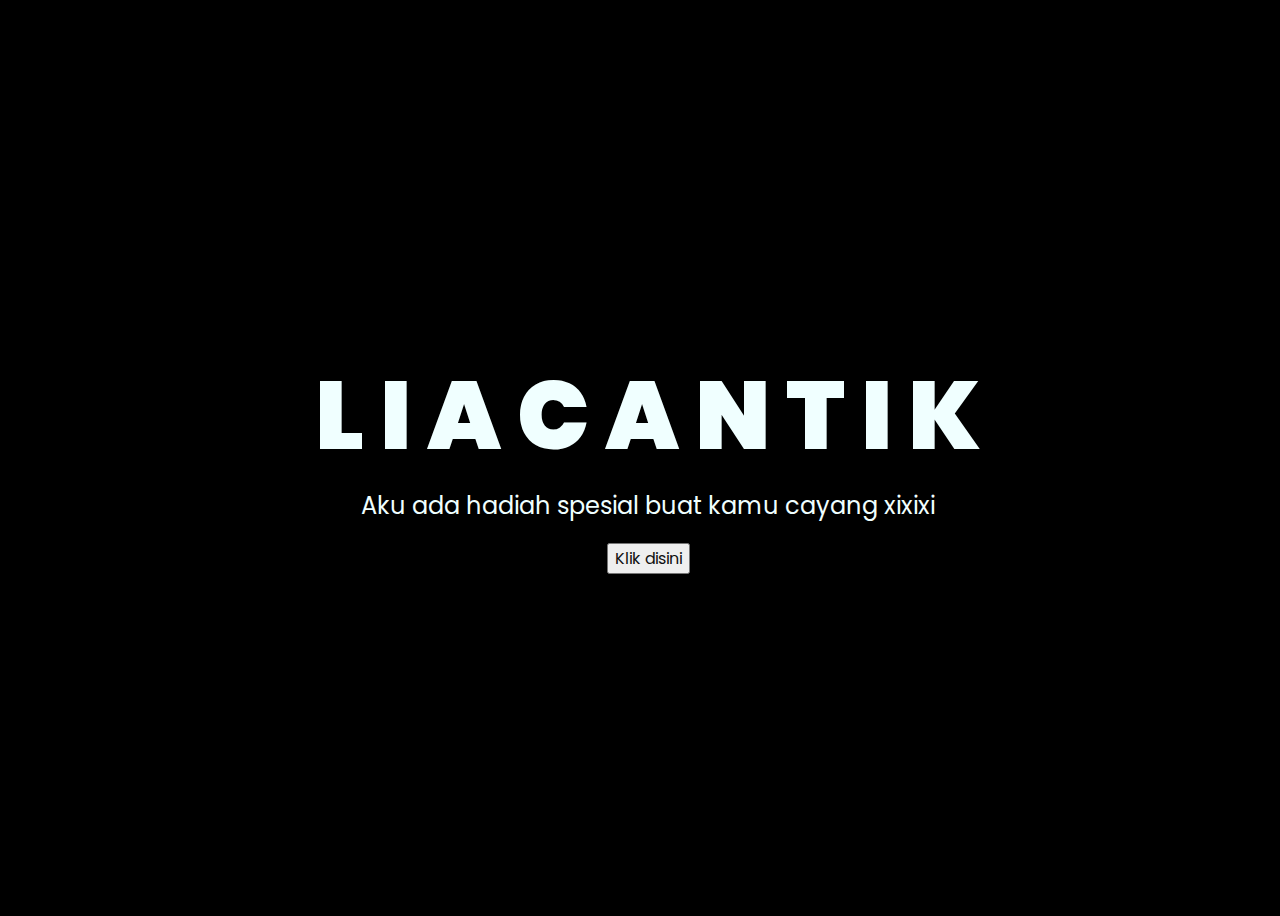
<file: index.html>
<!DOCTYPE html>
<html lang="en">
<head>
    <meta charset="UTF-8">
    <meta http-equiv="X-UA-Compatible" content="IE=edge">
    <meta name="viewport" content="width=device-width, initial-scale=1.0">
    <link rel="stylesheet" href="css/style.css">
    <link rel="icon" href="img/flowers.png" type="image/x-icon">
    <title>Flowers</title>
</head>
<body>
    <div class="greetings">
    <!-- silahkan menambah kata sesuai keinginan dengan <span>text...</span -->
        <span>L</span>
        <span>I</span>
        <span>A</span>
        <span>C</span>
        <span>A</span>
        <span>N</span>
        <span>T</span>
        <span>I</span>
        <span>K</span>


    </div>
    <div class="description">
        <span>Aku ada hadiah spesial buat kamu cayang xixixi</span>
    </div>
    <div class="button">
        <button>
            <a href="flower.html">Klik disini</a>
        </button>
        
    </div>
</body>
</html>
</file>
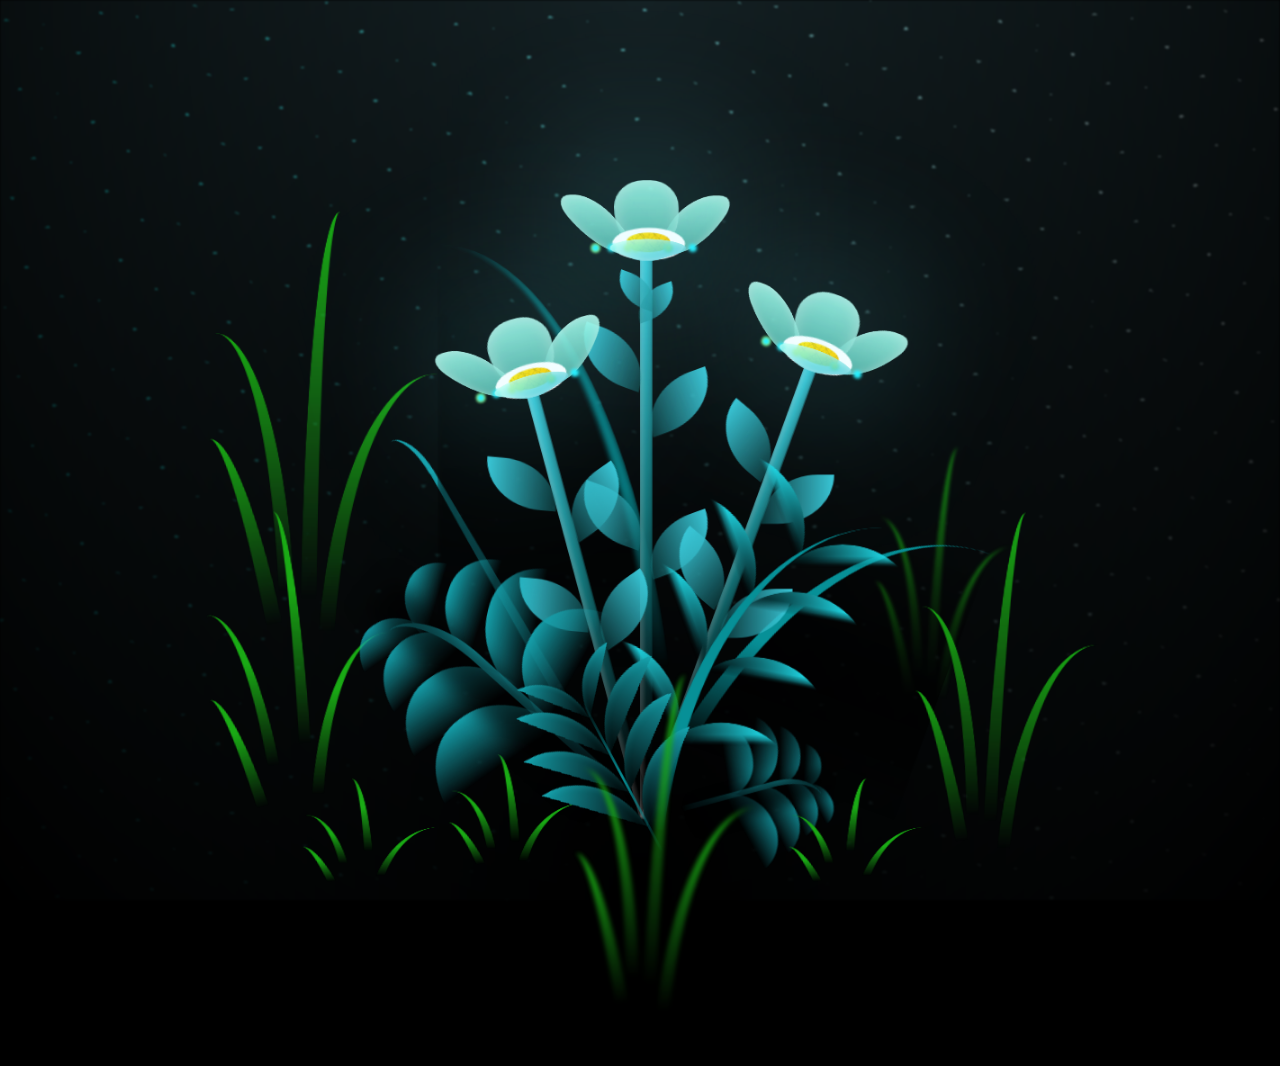
<file: flower.html>
<!DOCTYPE html>
<html lang="en">
<head>
  <audio autoplay>
    <source src="mscb.mp3" type="audio/mp3">
  </audio>
    <meta charset="UTF-8">
    <meta http-equiv="X-UA-Compatible" content="IE=edge">
    <meta name="viewport" content="width=device-width, initial-scale=1.0">
    <link rel="stylesheet" href="css/main.css">
    <link rel="icon" href="img/flowers.png" type="image/x-icon">
    <title>flowers</title>
</head>
<body class="container">
  <!-- Pembuat code: https://codepen.io/mdusmanansari/pen/BamepLe -->

    <div class="night"></div>
    <div class="flowers">
      <div class="flower flower--1">
        <div class="flower__leafs flower__leafs--1">
          <div class="flower__leaf flower__leaf--1"></div>
          <div class="flower__leaf flower__leaf--2"></div>
          <div class="flower__leaf flower__leaf--3"></div>
          <div class="flower__leaf flower__leaf--4"></div>
          <div class="flower__white-circle"></div>
  
          <div class="flower__light flower__light--1"></div>
          <div class="flower__light flower__light--2"></div>
          <div class="flower__light flower__light--3"></div>
          <div class="flower__light flower__light--4"></div>
          <div class="flower__light flower__light--5"></div>
          <div class="flower__light flower__light--6"></div>
          <div class="flower__light flower__light--7"></div>
          <div class="flower__light flower__light--8"></div>
  
        </div>
        <div class="flower__line">
          <div class="flower__line__leaf flower__line__leaf--1"></div>
          <div class="flower__line__leaf flower__line__leaf--2"></div>
          <div class="flower__line__leaf flower__line__leaf--3"></div>
          <div class="flower__line__leaf flower__line__leaf--4"></div>
          <div class="flower__line__leaf flower__line__leaf--5"></div>
          <div class="flower__line__leaf flower__line__leaf--6"></div>
        </div>
      </div>
  
      <div class="flower flower--2">
        <div class="flower__leafs flower__leafs--2">
          <div class="flower__leaf flower__leaf--1"></div>
          <div class="flower__leaf flower__leaf--2"></div>
          <div class="flower__leaf flower__leaf--3"></div>
          <div class="flower__leaf flower__leaf--4"></div>
          <div class="flower__white-circle"></div>
  
          <div class="flower__light flower__light--1"></div>
          <div class="flower__light flower__light--2"></div>
          <div class="flower__light flower__light--3"></div>
          <div class="flower__light flower__light--4"></div>
          <div class="flower__light flower__light--5"></div>
          <div class="flower__light flower__light--6"></div>
          <div class="flower__light flower__light--7"></div>
          <div class="flower__light flower__light--8"></div>
  
        </div>
        <div class="flower__line">
          <div class="flower__line__leaf flower__line__leaf--1"></div>
          <div class="flower__line__leaf flower__line__leaf--2"></div>
          <div class="flower__line__leaf flower__line__leaf--3"></div>
          <div class="flower__line__leaf flower__line__leaf--4"></div>
        </div>
      </div>
  
      <div class="flower flower--3">
        <div class="flower__leafs flower__leafs--3">
          <div class="flower__leaf flower__leaf--1"></div>
          <div class="flower__leaf flower__leaf--2"></div>
          <div class="flower__leaf flower__leaf--3"></div>
          <div class="flower__leaf flower__leaf--4"></div>
          <div class="flower__white-circle"></div>
  
          <div class="flower__light flower__light--1"></div>
          <div class="flower__light flower__light--2"></div>
          <div class="flower__light flower__light--3"></div>
          <div class="flower__light flower__light--4"></div>
          <div class="flower__light flower__light--5"></div>
          <div class="flower__light flower__light--6"></div>
          <div class="flower__light flower__light--7"></div>
          <div class="flower__light flower__light--8"></div>
  
        </div>
        <div class="flower__line">
          <div class="flower__line__leaf flower__line__leaf--1"></div>
          <div class="flower__line__leaf flower__line__leaf--2"></div>
          <div class="flower__line__leaf flower__line__leaf--3"></div>
          <div class="flower__line__leaf flower__line__leaf--4"></div>
        </div>
      </div>
  
      <div class="grow-ans" style="--d:1.2s">
        <div class="flower__g-long">
          <div class="flower__g-long__top"></div>
          <div class="flower__g-long__bottom"></div>
        </div>
      </div>
  
      <div class="growing-grass">
        <div class="flower__grass flower__grass--1">
          <div class="flower__grass--top"></div>
          <div class="flower__grass--bottom"></div>
          <div class="flower__grass__leaf flower__grass__leaf--1"></div>
          <div class="flower__grass__leaf flower__grass__leaf--2"></div>
          <div class="flower__grass__leaf flower__grass__leaf--3"></div>
          <div class="flower__grass__leaf flower__grass__leaf--4"></div>
          <div class="flower__grass__leaf flower__grass__leaf--5"></div>
          <div class="flower__grass__leaf flower__grass__leaf--6"></div>
          <div class="flower__grass__leaf flower__grass__leaf--7"></div>
          <div class="flower__grass__leaf flower__grass__leaf--8"></div>
          <div class="flower__grass__overlay"></div>
        </div>
      </div>
  
      <div class="growing-grass">
        <div class="flower__grass flower__grass--2">
          <div class="flower__grass--top"></div>
          <div class="flower__grass--bottom"></div>
          <div class="flower__grass__leaf flower__grass__leaf--1"></div>
          <div class="flower__grass__leaf flower__grass__leaf--2"></div>
          <div class="flower__grass__leaf flower__grass__leaf--3"></div>
          <div class="flower__grass__leaf flower__grass__leaf--4"></div>
          <div class="flower__grass__leaf flower__grass__leaf--5"></div>
          <div class="flower__grass__leaf flower__grass__leaf--6"></div>
          <div class="flower__grass__leaf flower__grass__leaf--7"></div>
          <div class="flower__grass__leaf flower__grass__leaf--8"></div>
          <div class="flower__grass__overlay"></div>
        </div>
      </div>
  
      <div class="grow-ans" style="--d:2.4s">
        <div class="flower__g-right flower__g-right--1">
          <div class="leaf"></div>
        </div>
      </div>
  
      <div class="grow-ans" style="--d:2.8s">
        <div class="flower__g-right flower__g-right--2">
          <div class="leaf"></div>
        </div>
      </div>
  
      <div class="grow-ans" style="--d:2.8s">
        <div class="flower__g-front">
          <div class="flower__g-front__leaf-wrapper flower__g-front__leaf-wrapper--1">
            <div class="flower__g-front__leaf"></div>
          </div>
          <div class="flower__g-front__leaf-wrapper flower__g-front__leaf-wrapper--2">
            <div class="flower__g-front__leaf"></div>
          </div>
          <div class="flower__g-front__leaf-wrapper flower__g-front__leaf-wrapper--3">
            <div class="flower__g-front__leaf"></div>
          </div>
          <div class="flower__g-front__leaf-wrapper flower__g-front__leaf-wrapper--4">
            <div class="flower__g-front__leaf"></div>
          </div>
          <div class="flower__g-front__leaf-wrapper flower__g-front__leaf-wrapper--5">
            <div class="flower__g-front__leaf"></div>
          </div>
          <div class="flower__g-front__leaf-wrapper flower__g-front__leaf-wrapper--6">
            <div class="flower__g-front__leaf"></div>
          </div>
          <div class="flower__g-front__leaf-wrapper flower__g-front__leaf-wrapper--7">
            <div class="flower__g-front__leaf"></div>
          </div>
          <div class="flower__g-front__leaf-wrapper flower__g-front__leaf-wrapper--8">
            <div class="flower__g-front__leaf"></div>
          </div>
          <div class="flower__g-front__line"></div>
        </div>
      </div>
  
      <div class="grow-ans" style="--d:3.2s">
        <div class="flower__g-fr">
          <div class="leaf"></div>
          <div class="flower__g-fr__leaf flower__g-fr__leaf--1"></div>
          <div class="flower__g-fr__leaf flower__g-fr__leaf--2"></div>
          <div class="flower__g-fr__leaf flower__g-fr__leaf--3"></div>
          <div class="flower__g-fr__leaf flower__g-fr__leaf--4"></div>
          <div class="flower__g-fr__leaf flower__g-fr__leaf--5"></div>
          <div class="flower__g-fr__leaf flower__g-fr__leaf--6"></div>
          <div class="flower__g-fr__leaf flower__g-fr__leaf--7"></div>
          <div class="flower__g-fr__leaf flower__g-fr__leaf--8"></div>
        </div>
      </div>
  
      <div class="long-g long-g--0">
        <div class="grow-ans" style="--d:3s">
          <div class="leaf leaf--0"></div>
        </div>
        <div class="grow-ans" style="--d:2.2s">
          <div class="leaf leaf--1"></div>
        </div>
        <div class="grow-ans" style="--d:3.4s">
          <div class="leaf leaf--2"></div>
        </div>
        <div class="grow-ans" style="--d:3.6s">
          <div class="leaf leaf--3"></div>
        </div>
      </div>
  
      <div class="long-g long-g--1">
        <div class="grow-ans" style="--d:3.6s">
          <div class="leaf leaf--0"></div>
        </div>
        <div class="grow-ans" style="--d:3.8s">
          <div class="leaf leaf--1"></div>
        </div>
        <div class="grow-ans" style="--d:4s">
          <div class="leaf leaf--2"></div>
        </div>
        <div class="grow-ans" style="--d:4.2s">
          <div class="leaf leaf--3"></div>
        </div>
      </div>
  
      <div class="long-g long-g--2">
        <div class="grow-ans" style="--d:4s">
          <div class="leaf leaf--0"></div>
        </div>
        <div class="grow-ans" style="--d:4.2s">
          <div class="leaf leaf--1"></div>
        </div>
        <div class="grow-ans" style="--d:4.4s">
          <div class="leaf leaf--2"></div>
        </div>
        <div class="grow-ans" style="--d:4.6s">
          <div class="leaf leaf--3"></div>
        </div>
      </div>
  
      <div class="long-g long-g--3">
        <div class="grow-ans" style="--d:4s">
          <div class="leaf leaf--0"></div>
        </div>
        <div class="grow-ans" style="--d:4.2s">
          <div class="leaf leaf--1"></div>
        </div>
        <div class="grow-ans" style="--d:3s">
          <div class="leaf leaf--2"></div>
        </div>
        <div class="grow-ans" style="--d:3.6s">
          <div class="leaf leaf--3"></div>
        </div>
      </div>
  
      <div class="long-g long-g--4">
        <div class="grow-ans" style="--d:4s">
          <div class="leaf leaf--0"></div>
        </div>
        <div class="grow-ans" style="--d:4.2s">
          <div class="leaf leaf--1"></div>
        </div>
        <div class="grow-ans" style="--d:3s">
          <div class="leaf leaf--2"></div>
        </div>
        <div class="grow-ans" style="--d:3.6s">
          <div class="leaf leaf--3"></div>
        </div>
      </div>
  
      <div class="long-g long-g--5">
        <div class="grow-ans" style="--d:4s">
          <div class="leaf leaf--0"></div>
        </div>
        <div class="grow-ans" style="--d:4.2s">
          <div class="leaf leaf--1"></div>
        </div>
        <div class="grow-ans" style="--d:3s">
          <div class="leaf leaf--2"></div>
        </div>
        <div class="grow-ans" style="--d:3.6s">
          <div class="leaf leaf--3"></div>
        </div>
      </div>
  
      <div class="long-g long-g--6">
        <div class="grow-ans" style="--d:4.2s">
          <div class="leaf leaf--0"></div>
        </div>
        <div class="grow-ans" style="--d:4.4s">
          <div class="leaf leaf--1"></div>
        </div>
        <div class="grow-ans" style="--d:4.6s">
          <div class="leaf leaf--2"></div>
        </div>
        <div class="grow-ans" style="--d:4.8s">
          <div class="leaf leaf--3"></div>
        </div>
      </div>
  
      <div class="long-g long-g--7">
        <div class="grow-ans" style="--d:3s">
          <div class="leaf leaf--0"></div>
        </div>
        <div class="grow-ans" style="--d:3.2s">
          <div class="leaf leaf--1"></div>
        </div>
        <div class="grow-ans" style="--d:3.5s">
          <div class="leaf leaf--2"></div>
        </div>
        <div class="grow-ans" style="--d:3.6s">
          <div class="leaf leaf--3"></div>
        </div>
      </div>
    </div>
    <script src="main.js"></script>
  </body>
</html>
</file>
<file: css/style.css>
@import url('https://fonts.googleapis.com/css2?family=Poppins:ital,wght@0,500;1,900&display=swap');
*{
    font-family: 'Poppins',cursive;
}
body{
    color: azure;
    width: 100%;
    height: 100vh;
    display: flex;
    flex-direction: column;
    align-items: center;
    justify-content: center;
    background-color: black;
}
.greetings{
    font-size: 6rem;
    font-weight: 900;
}
.greetings > span{
    animation: glow 2.5s ease-in-out infinite;
}
@keyframes glow{
    0%, 100%{
        color: #fff;
        text-shadow: 0 0 12px #39c6d6, 0 0 50px #39c6d6, 0 0 100px #39c6d6;
    }
    10%, 90%{
        color: #111;
        text-shadow: none;
    }
}
.greetings > span:nth-child(2){
    animation-delay: .2s ;
}
.greetings > span:nth-child(3){
    animation-delay: .4s ;
}
.greetings > span:nth-child(4){
    animation-delay: .6s;
}
.greetings > span:nth-child(5){
    animation-delay: .8s;
    
}
.greetings > span:nth-child(6){
    animation-delay: 1s;

}
.greetings > span:nth-child(7){
    animation-delay: 1.2s;

}
.greetings > span:nth-child(8){
    animation-delay: 1.4s;

}
.greetings > span:nth-child(9){
    animation-delay: 1.6s;

}
.greetings > span:nth-child(10){
    animation-delay: 1.8s;

}
.greetings > span:nth-child(11){
    animation-delay: 2.0s;

}


.description{
    font-size: 1.5rem;
    margin-bottom: 20px;
}

.button a{
    text-decoration: none;
    font-size: 1rem;
    color: #111;
}

@media screen and (max-width:574px){
    .greetings{
        display: block;
        font-size: 3rem;
        font-weight: 500;
        text-align: center;
    }
    .description{
        font-size: 1rem;
    }
    
    .button a{
        font-size: .5rem;
    }
}
</file>
<file: css/main.css>
*,
*::after,
*::before {
  padding: 0;
  margin: 0;
  box-sizing: border-box;
}

:root {
  --dark-color: #000;
}

body {
  display: flex;
  align-items: flex-end;
  justify-content: center;
  min-height: 100vh;
  background-color: var(--dark-color);
  overflow: hidden;
  perspective: 1000px;
}

.night {
  position: fixed;
  left: 50%;
  top: 0;
  transform: translateX(-50%);
  width: 100%;
  height: 100%;
  filter: blur(0.1vmin);
  background-image: radial-gradient(ellipse at top, transparent 0%, var(--dark-color)), radial-gradient(ellipse at bottom, var(--dark-color), rgba(145, 233, 255, 0.2)), repeating-linear-gradient(220deg, rgb(0, 0, 0) 0px, rgb(0, 0, 0) 19px, transparent 19px, transparent 22px), repeating-linear-gradient(189deg, rgb(0, 0, 0) 0px, rgb(0, 0, 0) 19px, transparent 19px, transparent 22px), repeating-linear-gradient(148deg, rgb(0, 0, 0) 0px, rgb(0, 0, 0) 19px, transparent 19px, transparent 22px), linear-gradient(90deg, rgb(0, 255, 250), rgb(240, 240, 240));
}

.flowers {
  position: relative;
  transform: scale(0.9);
}

.flower {
  position: absolute;
  bottom: 10vmin;
  transform-origin: bottom center;
  z-index: 10;
  --fl-speed: 0.8s;
}
.flower--1 {
  -webkit-animation: moving-flower-1 4s linear infinite;
          animation: moving-flower-1 4s linear infinite;
}
.flower--1 .flower__line {
  height: 70vmin;
  -webkit-animation-delay: 0.3s;
          animation-delay: 0.3s;
}
.flower--1 .flower__line__leaf--1 {
  -webkit-animation: blooming-leaf-right var(--fl-speed) 1.6s backwards;
          animation: blooming-leaf-right var(--fl-speed) 1.6s backwards;
}
.flower--1 .flower__line__leaf--2 {
  -webkit-animation: blooming-leaf-right var(--fl-speed) 1.4s backwards;
          animation: blooming-leaf-right var(--fl-speed) 1.4s backwards;
}
.flower--1 .flower__line__leaf--3 {
  -webkit-animation: blooming-leaf-left var(--fl-speed) 1.2s backwards;
          animation: blooming-leaf-left var(--fl-speed) 1.2s backwards;
}
.flower--1 .flower__line__leaf--4 {
  -webkit-animation: blooming-leaf-left var(--fl-speed) 1s backwards;
          animation: blooming-leaf-left var(--fl-speed) 1s backwards;
}
.flower--1 .flower__line__leaf--5 {
  -webkit-animation: blooming-leaf-right var(--fl-speed) 1.8s backwards;
          animation: blooming-leaf-right var(--fl-speed) 1.8s backwards;
}
.flower--1 .flower__line__leaf--6 {
  -webkit-animation: blooming-leaf-left var(--fl-speed) 2s backwards;
          animation: blooming-leaf-left var(--fl-speed) 2s backwards;
}
.flower--2 {
  left: 50%;
  transform: rotate(20deg);
  -webkit-animation: moving-flower-2 4s linear infinite;
          animation: moving-flower-2 4s linear infinite;
}
.flower--2 .flower__line {
  height: 60vmin;
  -webkit-animation-delay: 0.6s;
          animation-delay: 0.6s;
}
.flower--2 .flower__line__leaf--1 {
  -webkit-animation: blooming-leaf-right var(--fl-speed) 1.9s backwards;
          animation: blooming-leaf-right var(--fl-speed) 1.9s backwards;
}
.flower--2 .flower__line__leaf--2 {
  -webkit-animation: blooming-leaf-right var(--fl-speed) 1.7s backwards;
          animation: blooming-leaf-right var(--fl-speed) 1.7s backwards;
}
.flower--2 .flower__line__leaf--3 {
  -webkit-animation: blooming-leaf-left var(--fl-speed) 1.5s backwards;
          animation: blooming-leaf-left var(--fl-speed) 1.5s backwards;
}
.flower--2 .flower__line__leaf--4 {
  -webkit-animation: blooming-leaf-left var(--fl-speed) 1.3s backwards;
          animation: blooming-leaf-left var(--fl-speed) 1.3s backwards;
}
.flower--3 {
  left: 50%;
  transform: rotate(-15deg);
  -webkit-animation: moving-flower-3 4s linear infinite;
          animation: moving-flower-3 4s linear infinite;
}
.flower--3 .flower__line {
  -webkit-animation-delay: 0.9s;
          animation-delay: 0.9s;
}
.flower--3 .flower__line__leaf--1 {
  -webkit-animation: blooming-leaf-right var(--fl-speed) 2.5s backwards;
          animation: blooming-leaf-right var(--fl-speed) 2.5s backwards;
}
.flower--3 .flower__line__leaf--2 {
  -webkit-animation: blooming-leaf-right var(--fl-speed) 2.3s backwards;
          animation: blooming-leaf-right var(--fl-speed) 2.3s backwards;
}
.flower--3 .flower__line__leaf--3 {
  -webkit-animation: blooming-leaf-left var(--fl-speed) 2.1s backwards;
          animation: blooming-leaf-left var(--fl-speed) 2.1s backwards;
}
.flower--3 .flower__line__leaf--4 {
  -webkit-animation: blooming-leaf-left var(--fl-speed) 1.9s backwards;
          animation: blooming-leaf-left var(--fl-speed) 1.9s backwards;
}
.flower__leafs {
  position: relative;
  -webkit-animation: blooming-flower 2s backwards;
          animation: blooming-flower 2s backwards;
}
.flower__leafs--1 {
  -webkit-animation-delay: 1.1s;
          animation-delay: 1.1s;
}
.flower__leafs--2 {
  -webkit-animation-delay: 1.4s;
          animation-delay: 1.4s;
}
.flower__leafs--3 {
  -webkit-animation-delay: 1.7s;
          animation-delay: 1.7s;
}
.flower__leafs::after {
  content: "";
  position: absolute;
  left: 0;
  top: 0;
  transform: translate(-50%, -100%);
  width: 8vmin;
  height: 8vmin;
  background-color: #6bf0ff;
  filter: blur(10vmin);
}
.flower__leaf {
  position: absolute;
  bottom: 0;
  left: 50%;
  width: 8vmin;
  height: 11vmin;
  border-radius: 51% 49% 47% 53%/44% 45% 55% 69%;
  background-color: #a7ffee;
  background-image: linear-gradient(to top, #54b8aa, #a7ffee);
  transform-origin: bottom center;
  opacity: 0.9;
  box-shadow: inset 0 0 2vmin rgba(255, 255, 255, 0.5);
}
.flower__leaf--1 {
  transform: translate(-10%, 1%) rotateY(40deg) rotateX(-50deg);
}
.flower__leaf--2 {
  transform: translate(-50%, -4%) rotateX(40deg);
}
.flower__leaf--3 {
  transform: translate(-90%, 0%) rotateY(45deg) rotateX(50deg);
}
.flower__leaf--4 {
  width: 8vmin;
  height: 8vmin;
  transform-origin: bottom left;
  border-radius: 4vmin 10vmin 4vmin 4vmin;
  transform: translate(0%, 18%) rotateX(70deg) rotate(-43deg);
  background-image: linear-gradient(to top, #39c6d6, #a7ffee);
  z-index: 1;
  opacity: 0.8;
}
.flower__white-circle {
  position: absolute;
  left: -3.5vmin;
  top: -3vmin;
  width: 9vmin;
  height: 4vmin;
  border-radius: 50%;
  background-color: #fff;
}
.flower__white-circle::after {
  content: "";
  position: absolute;
  left: 50%;
  top: 45%;
  transform: translate(-50%, -50%);
  width: 60%;
  height: 60%;
  border-radius: inherit;
  background-image: repeating-linear-gradient(135deg, rgba(0, 0, 0, 0.03) 0px, rgba(0, 0, 0, 0.03) 1px, transparent 1px, transparent 12px), repeating-linear-gradient(45deg, rgba(0, 0, 0, 0.03) 0px, rgba(0, 0, 0, 0.03) 1px, transparent 1px, transparent 12px), repeating-linear-gradient(67.5deg, rgba(0, 0, 0, 0.03) 0px, rgba(0, 0, 0, 0.03) 1px, transparent 1px, transparent 12px), repeating-linear-gradient(135deg, rgba(0, 0, 0, 0.03) 0px, rgba(0, 0, 0, 0.03) 1px, transparent 1px, transparent 12px), repeating-linear-gradient(45deg, rgba(0, 0, 0, 0.03) 0px, rgba(0, 0, 0, 0.03) 1px, transparent 1px, transparent 12px), repeating-linear-gradient(112.5deg, rgba(0, 0, 0, 0.03) 0px, rgba(0, 0, 0, 0.03) 1px, transparent 1px, transparent 12px), repeating-linear-gradient(112.5deg, rgba(0, 0, 0, 0.03) 0px, rgba(0, 0, 0, 0.03) 1px, transparent 1px, transparent 12px), repeating-linear-gradient(45deg, rgba(0, 0, 0, 0.03) 0px, rgba(0, 0, 0, 0.03) 1px, transparent 1px, transparent 12px), repeating-linear-gradient(22.5deg, rgba(0, 0, 0, 0.03) 0px, rgba(0, 0, 0, 0.03) 1px, transparent 1px, transparent 12px), repeating-linear-gradient(45deg, rgba(0, 0, 0, 0.03) 0px, rgba(0, 0, 0, 0.03) 1px, transparent 1px, transparent 12px), repeating-linear-gradient(22.5deg, rgba(0, 0, 0, 0.03) 0px, rgba(0, 0, 0, 0.03) 1px, transparent 1px, transparent 12px), repeating-linear-gradient(135deg, rgba(0, 0, 0, 0.03) 0px, rgba(0, 0, 0, 0.03) 1px, transparent 1px, transparent 12px), repeating-linear-gradient(157.5deg, rgba(0, 0, 0, 0.03) 0px, rgba(0, 0, 0, 0.03) 1px, transparent 1px, transparent 12px), repeating-linear-gradient(67.5deg, rgba(0, 0, 0, 0.03) 0px, rgba(0, 0, 0, 0.03) 1px, transparent 1px, transparent 12px), repeating-linear-gradient(67.5deg, rgba(0, 0, 0, 0.03) 0px, rgba(0, 0, 0, 0.03) 1px, transparent 1px, transparent 12px), linear-gradient(90deg, rgb(255, 235, 18), rgb(255, 206, 0));
}
.flower__line {
  height: 55vmin;
  width: 1.5vmin;
  background-image: linear-gradient(to left, rgba(0, 0, 0, 0.2), transparent, rgba(255, 255, 255, 0.2)), linear-gradient(to top, transparent 10%, #14757a, #39c6d6);
  box-shadow: inset 0 0 2px rgba(0, 0, 0, 0.5);
  -webkit-animation: grow-flower-tree 4s backwards;
          animation: grow-flower-tree 4s backwards;
}
.flower__line__leaf {
  --w: 7vmin;
  --h: calc(var(--w) + 2vmin);
  position: absolute;
  top: 20%;
  left: 90%;
  width: var(--w);
  height: var(--h);
  border-top-right-radius: var(--h);
  border-bottom-left-radius: var(--h);
  background-image: linear-gradient(to top, rgba(20, 117, 122, 0.4), #39c6d6);
}
.flower__line__leaf--1 {
  transform: rotate(70deg) rotateY(30deg);
}
.flower__line__leaf--2 {
  top: 45%;
  transform: rotate(70deg) rotateY(30deg);
}
.flower__line__leaf--3, .flower__line__leaf--4, .flower__line__leaf--6 {
  border-top-right-radius: 0;
  border-bottom-left-radius: 0;
  border-top-left-radius: var(--h);
  border-bottom-right-radius: var(--h);
  left: -460%;
  top: 12%;
  transform: rotate(-70deg) rotateY(30deg);
}
.flower__line__leaf--4 {
  top: 40%;
}
.flower__line__leaf--5 {
  top: 0;
  transform-origin: left;
  transform: rotate(70deg) rotateY(30deg) scale(0.6);
}
.flower__line__leaf--6 {
  top: -2%;
  left: -450%;
  transform-origin: right;
  transform: rotate(-70deg) rotateY(30deg) scale(0.6);
}
.flower__light {
  position: absolute;
  bottom: 0vmin;
  width: 1vmin;
  height: 1vmin;
  background-color: rgb(255, 251, 0);
  border-radius: 50%;
  filter: blur(0.2vmin);
  -webkit-animation: light-ans 4s linear infinite backwards;
          animation: light-ans 4s linear infinite backwards;
}
.flower__light:nth-child(odd) {
  background-color: #23f0ff;
}
.flower__light--1 {
  left: -2vmin;
  -webkit-animation-delay: 1s;
          animation-delay: 1s;
}
.flower__light--2 {
  left: 3vmin;
  -webkit-animation-delay: 0.5s;
          animation-delay: 0.5s;
}
.flower__light--3 {
  left: -6vmin;
  -webkit-animation-delay: 0.3s;
          animation-delay: 0.3s;
}
.flower__light--4 {
  left: 6vmin;
  -webkit-animation-delay: 0.9s;
          animation-delay: 0.9s;
}
.flower__light--5 {
  left: -1vmin;
  -webkit-animation-delay: 1.5s;
          animation-delay: 1.5s;
}
.flower__light--6 {
  left: -4vmin;
  -webkit-animation-delay: 3s;
          animation-delay: 3s;
}
.flower__light--7 {
  left: 3vmin;
  -webkit-animation-delay: 2s;
          animation-delay: 2s;
}
.flower__light--8 {
  left: -6vmin;
  -webkit-animation-delay: 3.5s;
          animation-delay: 3.5s;
}
.flower__grass {
  --c: #159faa;
  --line-w: 1.5vmin;
  position: absolute;
  bottom: 12vmin;
  left: -7vmin;
  display: flex;
  flex-direction: column;
  align-items: flex-end;
  z-index: 20;
  transform-origin: bottom center;
  transform: rotate(-48deg) rotateY(40deg);
}
.flower__grass--1 {
  -webkit-animation: moving-grass 2s linear infinite;
          animation: moving-grass 2s linear infinite;
}
.flower__grass--2 {
  left: 2vmin;
  bottom: 10vmin;
  transform: scale(0.5) rotate(75deg) rotateX(10deg) rotateY(-200deg);
  opacity: 0.8;
  z-index: 0;
  -webkit-animation: moving-grass--2 1.5s linear infinite;
          animation: moving-grass--2 1.5s linear infinite;
}
.flower__grass--top {
  width: 7vmin;
  height: 10vmin;
  border-top-right-radius: 100%;
  border-right: var(--line-w) solid var(--c);
  transform-origin: bottom center;
  transform: rotate(-2deg);
}
.flower__grass--bottom {
  margin-top: -2px;
  width: var(--line-w);
  height: 25vmin;
  background-image: linear-gradient(to top, transparent, var(--c));
}
.flower__grass__leaf {
  --size: 10vmin;
  position: absolute;
  width: calc(var(--size) * 2.1);
  height: var(--size);
  border-top-left-radius: var(--size);
  border-top-right-radius: var(--size);
  background-image: linear-gradient(to top, transparent, transparent 30%, var(--c));
  z-index: 100;
}
.flower__grass__leaf--1 {
  top: -6%;
  left: 30%;
  --size: 6vmin;
  transform: rotate(-20deg);
  -webkit-animation: growing-grass-ans--1 2s 2.6s backwards;
          animation: growing-grass-ans--1 2s 2.6s backwards;
}
@-webkit-keyframes growing-grass-ans--1 {
  0% {
    transform-origin: bottom left;
    transform: rotate(-20deg) scale(0);
  }
}
@keyframes growing-grass-ans--1 {
  0% {
    transform-origin: bottom left;
    transform: rotate(-20deg) scale(0);
  }
}
.flower__grass__leaf--2 {
  top: -5%;
  left: -110%;
  --size: 6vmin;
  transform: rotate(10deg);
  -webkit-animation: growing-grass-ans--2 2s 2.4s linear backwards;
          animation: growing-grass-ans--2 2s 2.4s linear backwards;
}
@-webkit-keyframes growing-grass-ans--2 {
  0% {
    transform-origin: bottom right;
    transform: rotate(10deg) scale(0);
  }
}
@keyframes growing-grass-ans--2 {
  0% {
    transform-origin: bottom right;
    transform: rotate(10deg) scale(0);
  }
}
.flower__grass__leaf--3 {
  top: 5%;
  left: 60%;
  --size: 8vmin;
  transform: rotate(-18deg) rotateX(-20deg);
  -webkit-animation: growing-grass-ans--3 2s 2.2s linear backwards;
          animation: growing-grass-ans--3 2s 2.2s linear backwards;
}
@-webkit-keyframes growing-grass-ans--3 {
  0% {
    transform-origin: bottom left;
    transform: rotate(-18deg) rotateX(-20deg) scale(0);
  }
}
@keyframes growing-grass-ans--3 {
  0% {
    transform-origin: bottom left;
    transform: rotate(-18deg) rotateX(-20deg) scale(0);
  }
}
.flower__grass__leaf--4 {
  top: 6%;
  left: -135%;
  --size: 8vmin;
  transform: rotate(2deg);
  -webkit-animation: growing-grass-ans--4 2s 2s linear backwards;
          animation: growing-grass-ans--4 2s 2s linear backwards;
}
@-webkit-keyframes growing-grass-ans--4 {
  0% {
    transform-origin: bottom right;
    transform: rotate(2deg) scale(0);
  }
}
@keyframes growing-grass-ans--4 {
  0% {
    transform-origin: bottom right;
    transform: rotate(2deg) scale(0);
  }
}
.flower__grass__leaf--5 {
  top: 20%;
  left: 60%;
  --size: 10vmin;
  transform: rotate(-24deg) rotateX(-20deg);
  -webkit-animation: growing-grass-ans--5 2s 1.8s linear backwards;
          animation: growing-grass-ans--5 2s 1.8s linear backwards;
}
@-webkit-keyframes growing-grass-ans--5 {
  0% {
    transform-origin: bottom left;
    transform: rotate(-24deg) rotateX(-20deg) scale(0);
  }
}
@keyframes growing-grass-ans--5 {
  0% {
    transform-origin: bottom left;
    transform: rotate(-24deg) rotateX(-20deg) scale(0);
  }
}
.flower__grass__leaf--6 {
  top: 22%;
  left: -180%;
  --size: 10vmin;
  transform: rotate(10deg);
  -webkit-animation: growing-grass-ans--6 2s 1.6s linear backwards;
          animation: growing-grass-ans--6 2s 1.6s linear backwards;
}
@-webkit-keyframes growing-grass-ans--6 {
  0% {
    transform-origin: bottom right;
    transform: rotate(10deg) scale(0);
  }
}
@keyframes growing-grass-ans--6 {
  0% {
    transform-origin: bottom right;
    transform: rotate(10deg) scale(0);
  }
}
.flower__grass__leaf--7 {
  top: 39%;
  left: 70%;
  --size: 10vmin;
  transform: rotate(-10deg);
  -webkit-animation: growing-grass-ans--7 2s 1.4s linear backwards;
          animation: growing-grass-ans--7 2s 1.4s linear backwards;
}
@-webkit-keyframes growing-grass-ans--7 {
  0% {
    transform-origin: bottom left;
    transform: rotate(-10deg) scale(0);
  }
}
@keyframes growing-grass-ans--7 {
  0% {
    transform-origin: bottom left;
    transform: rotate(-10deg) scale(0);
  }
}
.flower__grass__leaf--8 {
  top: 40%;
  left: -215%;
  --size: 11vmin;
  transform: rotate(10deg);
  -webkit-animation: growing-grass-ans--8 2s 1.2s linear backwards;
          animation: growing-grass-ans--8 2s 1.2s linear backwards;
}
@-webkit-keyframes growing-grass-ans--8 {
  0% {
    transform-origin: bottom right;
    transform: rotate(10deg) scale(0);
  }
}
@keyframes growing-grass-ans--8 {
  0% {
    transform-origin: bottom right;
    transform: rotate(10deg) scale(0);
  }
}
.flower__grass__overlay {
  position: absolute;
  top: -10%;
  right: 0%;
  width: 100%;
  height: 100%;
  background-color: rgba(0, 0, 0, 0.6);
  filter: blur(1.5vmin);
  z-index: 100;
}
.flower__g-long {
  --w: 2vmin;
  --h: 6vmin;
  --c: #159faa;
  position: absolute;
  bottom: 10vmin;
  left: -3vmin;
  transform-origin: bottom center;
  transform: rotate(-30deg) rotateY(-20deg);
  display: flex;
  flex-direction: column;
  align-items: flex-end;
  -webkit-animation: flower-g-long-ans 3s linear infinite;
          animation: flower-g-long-ans 3s linear infinite;
}
@-webkit-keyframes flower-g-long-ans {
  0%, 100% {
    transform: rotate(-30deg) rotateY(-20deg);
  }
  50% {
    transform: rotate(-32deg) rotateY(-20deg);
  }
}
@keyframes flower-g-long-ans {
  0%, 100% {
    transform: rotate(-30deg) rotateY(-20deg);
  }
  50% {
    transform: rotate(-32deg) rotateY(-20deg);
  }
}
.flower__g-long__top {
  top: calc(var(--h) * -1);
  width: calc(var(--w) + 1vmin);
  height: var(--h);
  border-top-right-radius: 100%;
  border-right: 0.7vmin solid var(--c);
  transform: translate(-0.7vmin, 1vmin);
}
.flower__g-long__bottom {
  width: var(--w);
  height: 50vmin;
  transform-origin: bottom center;
  background-image: linear-gradient(to top, transparent 30%, var(--c));
  box-shadow: inset 0 0 2px rgba(0, 0, 0, 0.5);
  -webkit-clip-path: polygon(35% 0, 65% 1%, 100% 100%, 0% 100%);
          clip-path: polygon(35% 0, 65% 1%, 100% 100%, 0% 100%);
}
.flower__g-right {
  position: absolute;
  bottom: 6vmin;
  left: -2vmin;
  transform-origin: bottom left;
  transform: rotate(20deg);
}
.flower__g-right .leaf {
  width: 30vmin;
  height: 50vmin;
  border-top-left-radius: 100%;
  border-left: 2vmin solid #079097;
  background-image: linear-gradient(to bottom, transparent, var(--dark-color) 60%);
  -webkit-mask-image: linear-gradient(to top, transparent 30%, #079097 60%);
}
.flower__g-right--1 {
  -webkit-animation: flower-g-right-ans 2.5s linear infinite;
          animation: flower-g-right-ans 2.5s linear infinite;
}
.flower__g-right--2 {
  left: 5vmin;
  transform: rotateY(-180deg);
  -webkit-animation: flower-g-right-ans--2 3s linear infinite;
          animation: flower-g-right-ans--2 3s linear infinite;
}
.flower__g-right--2 .leaf {
  height: 75vmin;
  filter: blur(0.3vmin);
  opacity: 0.8;
}
@-webkit-keyframes flower-g-right-ans {
  0%, 100% {
    transform: rotate(20deg);
  }
  50% {
    transform: rotate(24deg) rotateX(-20deg);
  }
}
@keyframes flower-g-right-ans {
  0%, 100% {
    transform: rotate(20deg);
  }
  50% {
    transform: rotate(24deg) rotateX(-20deg);
  }
}
@-webkit-keyframes flower-g-right-ans--2 {
  0%, 100% {
    transform: rotateY(-180deg) rotate(0deg) rotateX(-20deg);
  }
  50% {
    transform: rotateY(-180deg) rotate(6deg) rotateX(-20deg);
  }
}
@keyframes flower-g-right-ans--2 {
  0%, 100% {
    transform: rotateY(-180deg) rotate(0deg) rotateX(-20deg);
  }
  50% {
    transform: rotateY(-180deg) rotate(6deg) rotateX(-20deg);
  }
}
.flower__g-front {
  position: absolute;
  bottom: 6vmin;
  left: 2.5vmin;
  z-index: 100;
  transform-origin: bottom center;
  transform: rotate(-28deg) rotateY(30deg) scale(1.04);
  -webkit-animation: flower__g-front-ans 2s linear infinite;
          animation: flower__g-front-ans 2s linear infinite;
}
@-webkit-keyframes flower__g-front-ans {
  0%, 100% {
    transform: rotate(-28deg) rotateY(30deg) scale(1.04);
  }
  50% {
    transform: rotate(-35deg) rotateY(40deg) scale(1.04);
  }
}
@keyframes flower__g-front-ans {
  0%, 100% {
    transform: rotate(-28deg) rotateY(30deg) scale(1.04);
  }
  50% {
    transform: rotate(-35deg) rotateY(40deg) scale(1.04);
  }
}
.flower__g-front__line {
  width: 0.3vmin;
  height: 20vmin;
  background-image: linear-gradient(to top, transparent, #079097, transparent 100%);
  position: relative;
}
.flower__g-front__leaf-wrapper {
  position: absolute;
  top: 0;
  left: 0;
  transform-origin: bottom left;
  transform: rotate(10deg);
}
.flower__g-front__leaf-wrapper:nth-child(even) {
  left: 0vmin;
  transform: rotateY(-180deg) rotate(5deg);
  -webkit-animation: flower__g-front__leaf-left-ans 1s ease-in backwards;
          animation: flower__g-front__leaf-left-ans 1s ease-in backwards;
}
.flower__g-front__leaf-wrapper:nth-child(odd) {
  -webkit-animation: flower__g-front__leaf-ans 1s ease-in backwards;
          animation: flower__g-front__leaf-ans 1s ease-in backwards;
}
.flower__g-front__leaf-wrapper--1 {
  top: -8vmin;
  transform: scale(0.7);
  -webkit-animation: flower__g-front__leaf-ans 1s 5.5s ease-in backwards !important;
          animation: flower__g-front__leaf-ans 1s 5.5s ease-in backwards !important;
}
.flower__g-front__leaf-wrapper--2 {
  top: -8vmin;
  transform: rotateY(-180deg) scale(0.7) !important;
  -webkit-animation: flower__g-front__leaf-left-ans-2 1s 4.6s ease-in backwards !important;
          animation: flower__g-front__leaf-left-ans-2 1s 4.6s ease-in backwards !important;
}
.flower__g-front__leaf-wrapper--3 {
  top: -3vmin;
  -webkit-animation: flower__g-front__leaf-ans 1s 4.6s ease-in backwards;
          animation: flower__g-front__leaf-ans 1s 4.6s ease-in backwards;
}
.flower__g-front__leaf-wrapper--4 {
  top: -3vmin;
  transform: rotateY(-180deg) scale(0.9) !important;
  -webkit-animation: flower__g-front__leaf-left-ans-2 1s 4.6s ease-in backwards !important;
          animation: flower__g-front__leaf-left-ans-2 1s 4.6s ease-in backwards !important;
}
@-webkit-keyframes flower__g-front__leaf-left-ans-2 {
  0% {
    transform: rotateY(-180deg) scale(0);
  }
}
@keyframes flower__g-front__leaf-left-ans-2 {
  0% {
    transform: rotateY(-180deg) scale(0);
  }
}
.flower__g-front__leaf-wrapper--5, .flower__g-front__leaf-wrapper--6 {
  top: 2vmin;
}
.flower__g-front__leaf-wrapper--7, .flower__g-front__leaf-wrapper--8 {
  top: 6.5vmin;
}
.flower__g-front__leaf-wrapper--2 {
  -webkit-animation-delay: 5.2s !important;
          animation-delay: 5.2s !important;
}
.flower__g-front__leaf-wrapper--3 {
  -webkit-animation-delay: 4.9s !important;
          animation-delay: 4.9s !important;
}
.flower__g-front__leaf-wrapper--5 {
  -webkit-animation-delay: 4.3s !important;
          animation-delay: 4.3s !important;
}
.flower__g-front__leaf-wrapper--6 {
  -webkit-animation-delay: 4.1s !important;
          animation-delay: 4.1s !important;
}
.flower__g-front__leaf-wrapper--7 {
  -webkit-animation-delay: 3.8s !important;
          animation-delay: 3.8s !important;
}
.flower__g-front__leaf-wrapper--8 {
  -webkit-animation-delay: 3.5s !important;
          animation-delay: 3.5s !important;
}
@-webkit-keyframes flower__g-front__leaf-ans {
  0% {
    transform: rotate(10deg) scale(0);
  }
}
@keyframes flower__g-front__leaf-ans {
  0% {
    transform: rotate(10deg) scale(0);
  }
}
@-webkit-keyframes flower__g-front__leaf-left-ans {
  0% {
    transform: rotateY(-180deg) rotate(5deg) scale(0);
  }
}
@keyframes flower__g-front__leaf-left-ans {
  0% {
    transform: rotateY(-180deg) rotate(5deg) scale(0);
  }
}
.flower__g-front__leaf {
  width: 10vmin;
  height: 10vmin;
  border-radius: 100% 0% 0% 100%/100% 100% 0% 0%;
  box-shadow: inset 0 2px 1vmin hsla(184deg, 97%, 58%, 0.2);
  background-image: linear-gradient(to bottom left, transparent, var(--dark-color)), linear-gradient(to bottom right, #159faa 50%, transparent 50%, transparent);
  -webkit-mask-image: linear-gradient(to bottom right, #159faa 50%, transparent 50%, transparent);
  mask-image: linear-gradient(to bottom right, #159faa 50%, transparent 50%, transparent);
}
.flower__g-fr {
  position: absolute;
  bottom: -4vmin;
  left: vmin;
  transform-origin: bottom left;
  z-index: 10;
  -webkit-animation: flower__g-fr-ans 2s linear infinite;
          animation: flower__g-fr-ans 2s linear infinite;
}
@-webkit-keyframes flower__g-fr-ans {
  0%, 100% {
    transform: rotate(2deg);
  }
  50% {
    transform: rotate(4deg);
  }
}
@keyframes flower__g-fr-ans {
  0%, 100% {
    transform: rotate(2deg);
  }
  50% {
    transform: rotate(4deg);
  }
}
.flower__g-fr .leaf {
  width: 30vmin;
  height: 50vmin;
  border-top-left-radius: 100%;
  border-left: 2vmin solid #079097;
  -webkit-mask-image: linear-gradient(to top, transparent 25%, #079097 50%);
  position: relative;
  z-index: 1;
}
.flower__g-fr__leaf {
  position: absolute;
  top: 0;
  left: 0;
  width: 10vmin;
  height: 10vmin;
  border-radius: 100% 0% 0% 100%/100% 100% 0% 0%;
  box-shadow: inset 0 2px 1vmin hsla(184deg, 97%, 58%, 0.2);
  background-image: linear-gradient(to bottom left, transparent, var(--dark-color) 98%), linear-gradient(to bottom right, #23f0ff 45%, transparent 50%, transparent);
  -webkit-mask-image: linear-gradient(135deg, #159faa 40%, transparent 50%, transparent);
}
.flower__g-fr__leaf--1 {
  left: 20vmin;
  transform: rotate(45deg);
  -webkit-animation: flower__g-fr-leaft-ans-1 0.5s 5.2s linear backwards;
          animation: flower__g-fr-leaft-ans-1 0.5s 5.2s linear backwards;
}
@-webkit-keyframes flower__g-fr-leaft-ans-1 {
  0% {
    transform-origin: left;
    transform: rotate(45deg) scale(0);
  }
}
@keyframes flower__g-fr-leaft-ans-1 {
  0% {
    transform-origin: left;
    transform: rotate(45deg) scale(0);
  }
}
.flower__g-fr__leaf--2 {
  left: 12vmin;
  top: -7vmin;
  transform: rotate(25deg) rotateY(-180deg);
  -webkit-animation: flower__g-fr-leaft-ans-6 0.5s 5s linear backwards;
          animation: flower__g-fr-leaft-ans-6 0.5s 5s linear backwards;
}
.flower__g-fr__leaf--3 {
  left: 15vmin;
  top: 6vmin;
  transform: rotate(55deg);
  -webkit-animation: flower__g-fr-leaft-ans-5 0.5s 4.8s linear backwards;
          animation: flower__g-fr-leaft-ans-5 0.5s 4.8s linear backwards;
}
.flower__g-fr__leaf--4 {
  left: 6vmin;
  top: -2vmin;
  transform: rotate(25deg) rotateY(-180deg);
  -webkit-animation: flower__g-fr-leaft-ans-6 0.5s 4.6s linear backwards;
          animation: flower__g-fr-leaft-ans-6 0.5s 4.6s linear backwards;
}
.flower__g-fr__leaf--5 {
  left: 10vmin;
  top: 14vmin;
  transform: rotate(55deg);
  -webkit-animation: flower__g-fr-leaft-ans-5 0.5s 4.4s linear backwards;
          animation: flower__g-fr-leaft-ans-5 0.5s 4.4s linear backwards;
}
@-webkit-keyframes flower__g-fr-leaft-ans-5 {
  0% {
    transform-origin: left;
    transform: rotate(55deg) scale(0);
  }
}
@keyframes flower__g-fr-leaft-ans-5 {
  0% {
    transform-origin: left;
    transform: rotate(55deg) scale(0);
  }
}
.flower__g-fr__leaf--6 {
  left: 0vmin;
  top: 6vmin;
  transform: rotate(25deg) rotateY(-180deg);
  -webkit-animation: flower__g-fr-leaft-ans-6 0.5s 4.2s linear backwards;
          animation: flower__g-fr-leaft-ans-6 0.5s 4.2s linear backwards;
}
@-webkit-keyframes flower__g-fr-leaft-ans-6 {
  0% {
    transform-origin: right;
    transform: rotate(25deg) rotateY(-180deg) scale(0);
  }
}
@keyframes flower__g-fr-leaft-ans-6 {
  0% {
    transform-origin: right;
    transform: rotate(25deg) rotateY(-180deg) scale(0);
  }
}
.flower__g-fr__leaf--7 {
  left: 5vmin;
  top: 22vmin;
  transform: rotate(45deg);
  -webkit-animation: flower__g-fr-leaft-ans-7 0.5s 4s linear backwards;
          animation: flower__g-fr-leaft-ans-7 0.5s 4s linear backwards;
}
@-webkit-keyframes flower__g-fr-leaft-ans-7 {
  0% {
    transform-origin: left;
    transform: rotate(45deg) scale(0);
  }
}
@keyframes flower__g-fr-leaft-ans-7 {
  0% {
    transform-origin: left;
    transform: rotate(45deg) scale(0);
  }
}
.flower__g-fr__leaf--8 {
  left: -4vmin;
  top: 15vmin;
  transform: rotate(15deg) rotateY(-180deg);
  -webkit-animation: flower__g-fr-leaft-ans-8 0.5s 3.8s linear backwards;
          animation: flower__g-fr-leaft-ans-8 0.5s 3.8s linear backwards;
}
@-webkit-keyframes flower__g-fr-leaft-ans-8 {
  0% {
    transform-origin: right;
    transform: rotate(15deg) rotateY(-180deg) scale(0);
  }
}
@keyframes flower__g-fr-leaft-ans-8 {
  0% {
    transform-origin: right;
    transform: rotate(15deg) rotateY(-180deg) scale(0);
  }
}

.long-g {
  position: absolute;
  bottom: 25vmin;
  left: -42vmin;
  transform-origin: bottom left;
}
.long-g--1 {
  bottom: 0vmin;
  transform: scale(0.8) rotate(-5deg);
}
.long-g--1 .leaf {
  -webkit-mask-image: linear-gradient(to top, transparent 40%, #079097 80%) !important;
}
.long-g--1 .leaf--1 {
  --w: 5vmin;
  --h: 60vmin;
  left: -2vmin;
  transform: rotate(3deg) rotateY(-180deg);
}
.long-g--2, .long-g--3 {
  bottom: -3vmin;
  left: -35vmin;
  transform-origin: center;
  transform: scale(0.6) rotateX(60deg);
}
.long-g--2 .leaf, .long-g--3 .leaf {
  -webkit-mask-image: linear-gradient(to top, transparent 50%, #079097 80%) !important;
}
.long-g--2 .leaf--1, .long-g--3 .leaf--1 {
  left: -1vmin;
  transform: rotateY(-180deg);
}
.long-g--3 {
  left: -17vmin;
  bottom: 0vmin;
}
.long-g--3 .leaf {
  -webkit-mask-image: linear-gradient(to top, transparent 40%, #079097 80%) !important;
}
.long-g--4 {
  left: 25vmin;
  bottom: -3vmin;
  transform-origin: center;
  transform: scale(0.6) rotateX(60deg);
}
.long-g--4 .leaf {
  -webkit-mask-image: linear-gradient(to top, transparent 50%, #079097 80%) !important;
}
.long-g--5 {
  left: 42vmin;
  bottom: 0vmin;
  transform: scale(0.8) rotate(2deg);
}
.long-g--6 {
  left: 0vmin;
  bottom: -20vmin;
  z-index: 100;
  filter: blur(0.3vmin);
  transform: scale(0.8) rotate(2deg);
}
.long-g--7 {
  left: 35vmin;
  bottom: 20vmin;
  z-index: -1;
  filter: blur(0.3vmin);
  transform: scale(0.6) rotate(2deg);
  opacity: 0.7;
}
.long-g .leaf {
  --w: 15vmin;
  --h: 40vmin;
  --c: #1aaa15;
  position: absolute;
  bottom: 0;
  width: var(--w);
  height: var(--h);
  border-top-left-radius: 100%;
  border-left: 2vmin solid var(--c);
  -webkit-mask-image: linear-gradient(to top, transparent 20%, var(--dark-color));
  transform-origin: bottom center;
}
.long-g .leaf--0 {
  left: 2vmin;
  -webkit-animation: leaf-ans-1 4s linear infinite;
          animation: leaf-ans-1 4s linear infinite;
}
.long-g .leaf--1 {
  --w: 5vmin;
  --h: 60vmin;
  -webkit-animation: leaf-ans-1 4s linear infinite;
          animation: leaf-ans-1 4s linear infinite;
}
.long-g .leaf--2 {
  --w: 10vmin;
  --h: 40vmin;
  left: -0.5vmin;
  bottom: 5vmin;
  transform-origin: bottom left;
  transform: rotateY(-180deg);
  -webkit-animation: leaf-ans-2 3s linear infinite;
          animation: leaf-ans-2 3s linear infinite;
}
.long-g .leaf--3 {
  --w: 5vmin;
  --h: 30vmin;
  left: -1vmin;
  bottom: 3.2vmin;
  transform-origin: bottom left;
  transform: rotate(-10deg) rotateY(-180deg);
  -webkit-animation: leaf-ans-3 3s linear infinite;
          animation: leaf-ans-3 3s linear infinite;
}

@-webkit-keyframes leaf-ans-1 {
  0%, 100% {
    transform: rotate(-5deg) scale(1);
  }
  50% {
    transform: rotate(5deg) scale(1.1);
  }
}

@keyframes leaf-ans-1 {
  0%, 100% {
    transform: rotate(-5deg) scale(1);
  }
  50% {
    transform: rotate(5deg) scale(1.1);
  }
}
@-webkit-keyframes leaf-ans-2 {
  0%, 100% {
    transform: rotateY(-180deg) rotate(5deg);
  }
  50% {
    transform: rotateY(-180deg) rotate(0deg) scale(1.1);
  }
}
@keyframes leaf-ans-2 {
  0%, 100% {
    transform: rotateY(-180deg) rotate(5deg);
  }
  50% {
    transform: rotateY(-180deg) rotate(0deg) scale(1.1);
  }
}
@-webkit-keyframes leaf-ans-3 {
  0%, 100% {
    transform: rotate(-10deg) rotateY(-180deg);
  }
  50% {
    transform: rotate(-20deg) rotateY(-180deg);
  }
}
@keyframes leaf-ans-3 {
  0%, 100% {
    transform: rotate(-10deg) rotateY(-180deg);
  }
  50% {
    transform: rotate(-20deg) rotateY(-180deg);
  }
}
.grow-ans {
  -webkit-animation: grow-ans 2s var(--d) backwards;
          animation: grow-ans 2s var(--d) backwards;
}

@-webkit-keyframes grow-ans {
  0% {
    transform: scale(0);
    opacity: 0;
  }
}

@keyframes grow-ans {
  0% {
    transform: scale(0);
    opacity: 0;
  }
}
@-webkit-keyframes light-ans {
  0% {
    opacity: 0;
    transform: translateY(0vmin);
  }
  25% {
    opacity: 1;
    transform: translateY(-5vmin) translateX(-2vmin);
  }
  50% {
    opacity: 1;
    transform: translateY(-15vmin) translateX(2vmin);
    filter: blur(0.2vmin);
  }
  75% {
    transform: translateY(-20vmin) translateX(-2vmin);
    filter: blur(0.2vmin);
  }
  100% {
    transform: translateY(-30vmin);
    opacity: 0;
    filter: blur(1vmin);
  }
}
@keyframes light-ans {
  0% {
    opacity: 0;
    transform: translateY(0vmin);
  }
  25% {
    opacity: 1;
    transform: translateY(-5vmin) translateX(-2vmin);
  }
  50% {
    opacity: 1;
    transform: translateY(-15vmin) translateX(2vmin);
    filter: blur(0.2vmin);
  }
  75% {
    transform: translateY(-20vmin) translateX(-2vmin);
    filter: blur(0.2vmin);
  }
  100% {
    transform: translateY(-30vmin);
    opacity: 0;
    filter: blur(1vmin);
  }
}
@-webkit-keyframes moving-flower-1 {
  0%, 100% {
    transform: rotate(2deg);
  }
  50% {
    transform: rotate(-2deg);
  }
}
@keyframes moving-flower-1 {
  0%, 100% {
    transform: rotate(2deg);
  }
  50% {
    transform: rotate(-2deg);
  }
}
@-webkit-keyframes moving-flower-2 {
  0%, 100% {
    transform: rotate(18deg);
  }
  50% {
    transform: rotate(14deg);
  }
}
@keyframes moving-flower-2 {
  0%, 100% {
    transform: rotate(18deg);
  }
  50% {
    transform: rotate(14deg);
  }
}
@-webkit-keyframes moving-flower-3 {
  0%, 100% {
    transform: rotate(-18deg);
  }
  50% {
    transform: rotate(-20deg) rotateY(-10deg);
  }
}
@keyframes moving-flower-3 {
  0%, 100% {
    transform: rotate(-18deg);
  }
  50% {
    transform: rotate(-20deg) rotateY(-10deg);
  }
}
@-webkit-keyframes blooming-leaf-right {
  0% {
    transform-origin: left;
    transform: rotate(70deg) rotateY(30deg) scale(0);
  }
}
@keyframes blooming-leaf-right {
  0% {
    transform-origin: left;
    transform: rotate(70deg) rotateY(30deg) scale(0);
  }
}
@-webkit-keyframes blooming-leaf-left {
  0% {
    transform-origin: right;
    transform: rotate(-70deg) rotateY(30deg) scale(0);
  }
}
@keyframes blooming-leaf-left {
  0% {
    transform-origin: right;
    transform: rotate(-70deg) rotateY(30deg) scale(0);
  }
}
@-webkit-keyframes grow-flower-tree {
  0% {
    height: 0;
    border-radius: 1vmin;
  }
}
@keyframes grow-flower-tree {
  0% {
    height: 0;
    border-radius: 1vmin;
  }
}
@-webkit-keyframes blooming-flower {
  0% {
    transform: scale(0);
  }
}
@keyframes blooming-flower {
  0% {
    transform: scale(0);
  }
}
@-webkit-keyframes moving-grass {
  0%, 100% {
    transform: rotate(-48deg) rotateY(40deg);
  }
  50% {
    transform: rotate(-50deg) rotateY(40deg);
  }
}
@keyframes moving-grass {
  0%, 100% {
    transform: rotate(-48deg) rotateY(40deg);
  }
  50% {
    transform: rotate(-50deg) rotateY(40deg);
  }
}
@-webkit-keyframes moving-grass--2 {
  0%, 100% {
    transform: scale(0.5) rotate(75deg) rotateX(10deg) rotateY(-200deg);
  }
  50% {
    transform: scale(0.5) rotate(79deg) rotateX(10deg) rotateY(-200deg);
  }
}
@keyframes moving-grass--2 {
  0%, 100% {
    transform: scale(0.5) rotate(75deg) rotateX(10deg) rotateY(-200deg);
  }
  50% {
    transform: scale(0.5) rotate(79deg) rotateX(10deg) rotateY(-200deg);
  }
}
.growing-grass {
  -webkit-animation: growing-grass-ans 1s 2s backwards;
          animation: growing-grass-ans 1s 2s backwards;
}

@-webkit-keyframes growing-grass-ans {
  0% {
    transform: scale(0);
  }
}

@keyframes growing-grass-ans {
  0% {
    transform: scale(0);
  }
}
.container * {
  -webkit-animation-play-state: paused !important;
          animation-play-state: paused !important;
}/*# sourceMappingURL=main.css.map */
</file>
